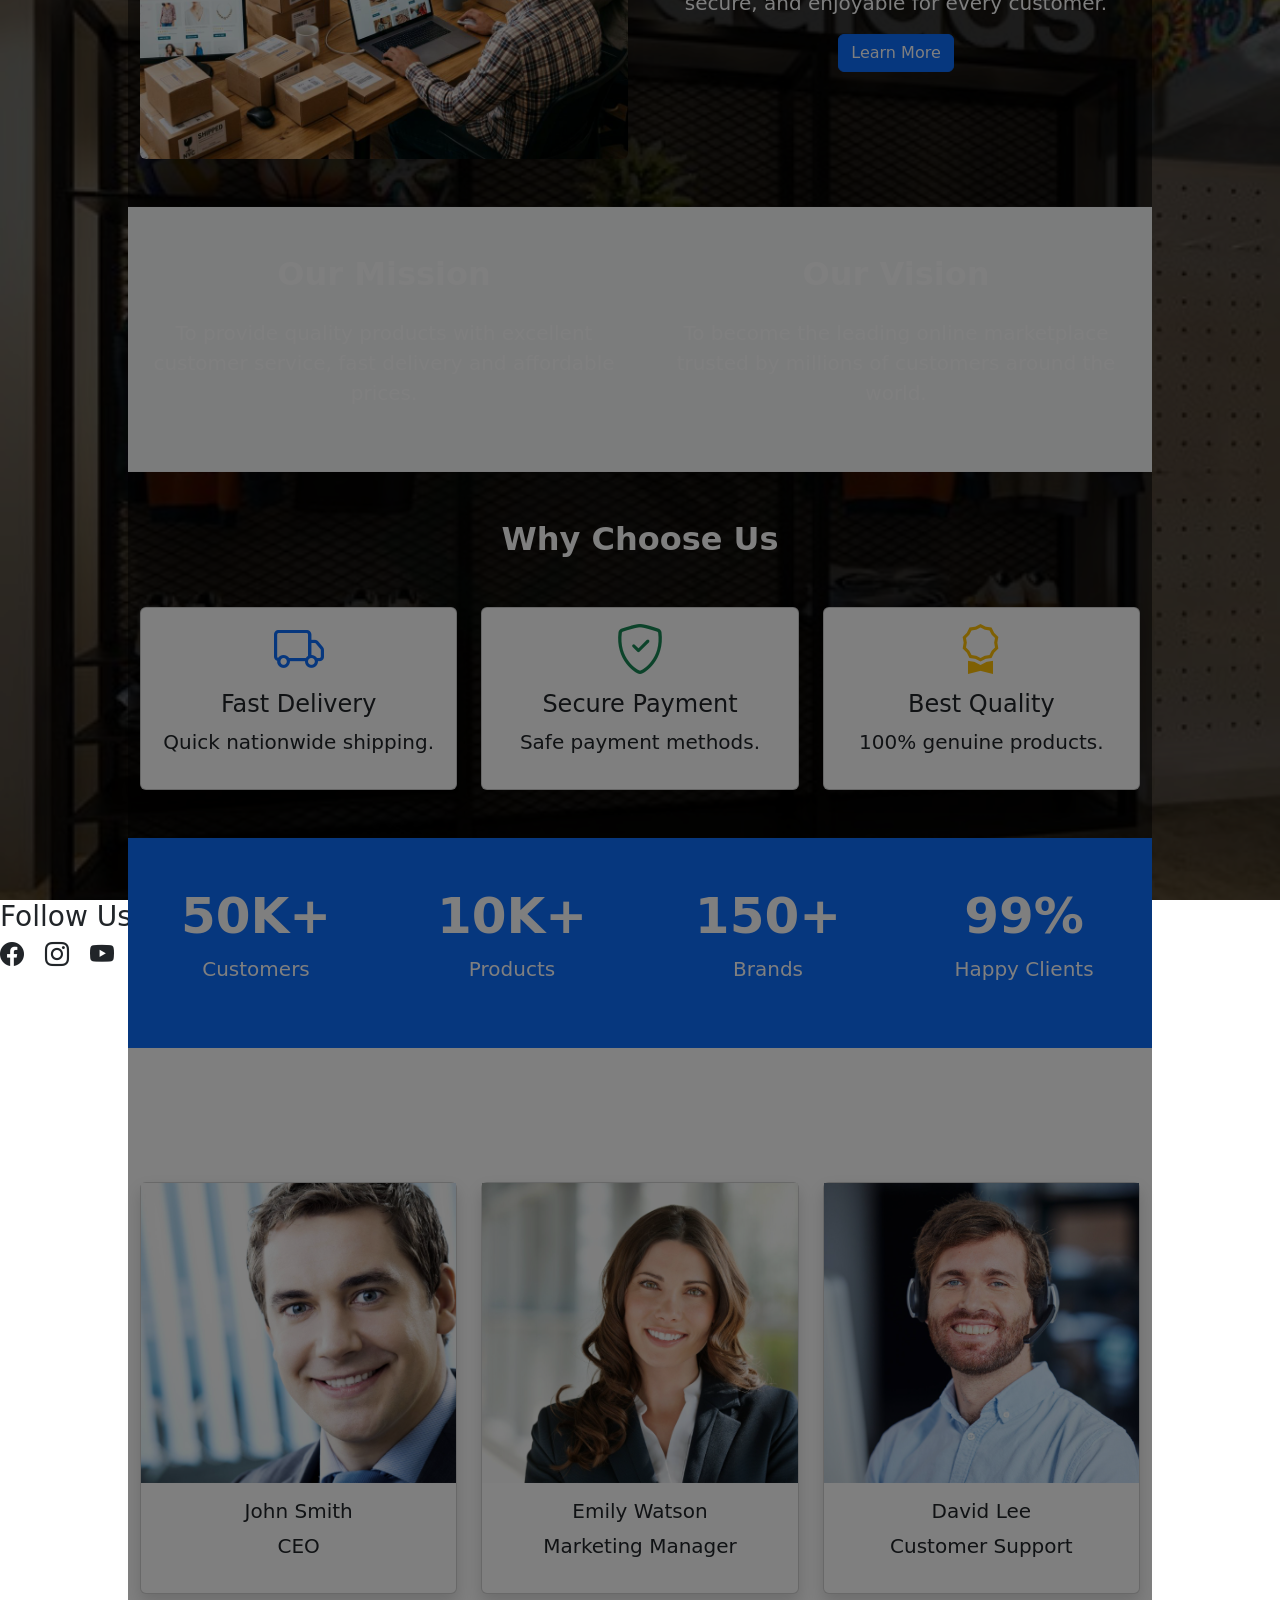
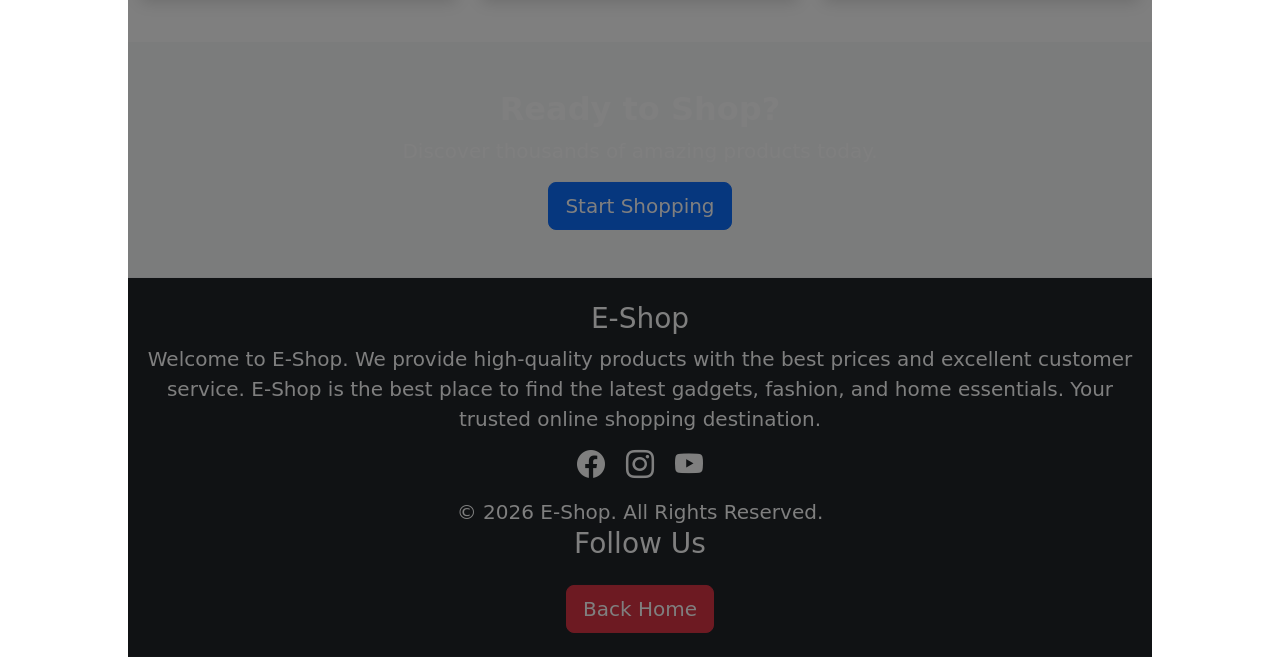
<file: page/aboutus.html>
<meta name="viewport" content="width=device-width, initial-scale=1.0">
    <title>Document</title>
    <link href="https://cdn.jsdelivr.net/npm/bootstrap@5.3.8/dist/css/bootstrap.min.css" rel="stylesheet">
    <link rel="stylesheet"
          href="https://cdn.jsdelivr.net/npm/bootstrap-icons@1.11.3/font/bootstrap-icons.min.css">

    <link rel="stylesheet" href="https://cdn.jsdelivr.net/npm/bootstrap-icons@1.11.3/font/bootstrap-icons.min.css">
    <style>
        .hero{

        body {
            font-family: Arial, Helvetica, sans-serif;
        }
        /* Banner */
        .hero {
            position: relative;
            height: 600px;
            height: 100vh;
            overflow: hidden;
        }

        .hero img{
            width:100%;
            height:100%;
            object-fit:cover;
            align-items:center;
        }

        .overlay{
            position:absolute;
            top:0;
            left:0;
            width:100%;
            height:100%;
            background:rgba(0,0,0,.5);
        }

        .hero-text{
            position:absolute;
            top:50%;
            left:50%;
            transform:translate(-50%,-50%);
            color:white;
            text-align:center;
            width:80%;
        }

        .hero-text h1{
            font-size:60px;
            font-weight:bold;
        }

        .hero-text p{
            font-size:20px;
        }

        }
        .hero img {
            width: 100%;
            height: 100%;
            object-fit: cover;
        }
        .hero::before {
            content: "";
            position: absolute;
            inset: 0;
            background: rgba(0, 0, 0, .55);
        }
        .hero-content {
            position: absolute;
            top: 50%;
            left: 50%;
            transform: translate(-50%, -50%);
            color: white;
            text-align: center;
        }
        .hero-content h1 {
            font-size: 60px;
            font-weight: bold;
        }
        .hero-content p {
            font-size: 22px;
        }
        /* Section */
        .section-title {
            font-weight: bold;
            margin-bottom: 25px;
        }
        /* Feature */
        .feature-card {
            transition: .3s;
        }
        .feature-card:hover {
            transform: translateY(-10px);
        }
        .feature-card i {
            font-size: 50px;
        }
        /* Team */
        .team img {
            height: 300px;
            object-fit: cover;
        }
        /* Counter */
        .counter {
            background: #0d6efd;
            color: white;
        }
        .counter h2 {
            font-size: 50px;
            font-weight: bold;
        }
        .cta {
            background: #f8f9fa;
        }
        footer a {
            color: white;
            text-decoration: none;
        }
    </style>

</head>
<body>

<!-- Banner -->
<div class="hero">

    <img src="/img/about.jpg" alt="">

    <div class="overlay"></div>

    <div class="hero-text">
        <h1>About Us</h1>

    <!--HERO-->
    <section class="hero">
        <img src="/img/about.jpg">
        <div class="hero-content">
            <h1>About E-Shop</h1>
            <p>
                Your Trusted Online Shopping Partner
            </p>
            <a href="/page/shop.html" class="btn btn-warning btn-lg mt-3">
                Shop Now
            </a>
        </div>
    </section>
    <!--ABOU-->
    <section class="container py-5">
        <div class="row align-items-center">
            <div class="col-lg-6">
                <img src="/img/company.jpg" class="img-fluid rounded shadow">
            </div>
            <div class="col-lg-6">
                <h2 class="section-title">
                    Who We Are
                </h2>
                <p class="lead">
                    E-Shop is one of the fastest-growing online shopping platforms.
                    We offer electronics, fashion, beauty products, accessories,
                    and home essentials from trusted brands.
                </p>
                <p>
                    Our mission is to make online shopping simple, secure,
                    and enjoyable for every customer.
                </p>
                <a href="#" class="btn btn-primary">
                    Learn More
                </a>
            </div>
        </div>
    </section>
    <!--Mission-->
    <section class="bg-light py-5">
        <div class="container">
            <div class="row">
                <div class="col-md-6">
                    <h2 class="section-title">
                        Our Mission
                    </h2>
                    <p>
                        To provide quality products with excellent customer service,
                        fast delivery and affordable prices.
                    </p>
                </div>
                <div class="col-md-6">
                    <h2 class="section-title">
                        Our Vision
                    </h2>
                    <p>
                        To become the leading online marketplace trusted by millions
                        of customers around the world.
                    </p>
                </div>
            </div>
        </div>
    </section>
    <!--WHY CHOOSE US-->
    <section class="container py-5">
        <h2 class="text-center fw-bold mb-5">
            Why Choose Us
        </h2>
        <div class="row g-4">
            <div class="col-md-4">
                <div class="card shadow feature-card h-100">
                    <div class="card-body text-center">
                        <i class="bi bi-truck text-primary"></i>
                        <h4 class="mt-3">
                            Fast Delivery
                        </h4>
                        <p>
                            Quick nationwide shipping.
                        </p>
                    </div>
                </div>
            </div>
            <div class="col-md-4">
                <div class="card shadow feature-card h-100">
                    <div class="card-body text-center">
                        <i class="bi bi-shield-check text-success"></i>
                        <h4 class="mt-3">
                            Secure Payment
                        </h4>
                        <p>
                            Safe payment methods.
                        </p>
                    </div>
                </div>
            </div>
            <div class="col-md-4">
                <div class="card shadow feature-card h-100">
                    <div class="card-body text-center">
                        <i class="bi bi-award text-warning"></i>
                        <h4 class="mt-3">
                            Best Quality
                        </h4>
                        <p>
                            100% genuine products.
                        </p>
                    </div>
                </div>
            </div>
        </div>
    </section>
    <!--COUNTER-->
    <section class="counter py-5">
        <div class="container">
            <div class="row text-center">
                <div class="col-md-3">
                    <h2>50K+</h2>
                    <p>Customers</p>
                </div>
                <div class="col-md-3">
                    <h2>10K+</h2>
                    <p>Products</p>
                </div>
                <div class="col-md-3">
                    <h2>150+</h2>
                    <p>Brands</p>
                </div>
                <div class="col-md-3">
                    <h2>99%</h2>
                    <p>Happy Clients</p>
                </div>
            </div>
        </div>
    </section>
    <!--TEAM-->
    <section class="container py-5">
        <h2 class="text-center fw-bold mb-5">
            Our Team
        </h2>
        <div class="row g-4 team">
            <div class="col-md-4">
                <div class="card shadow">
                    <img src="/img/team1.jpg">
                    <div class="card-body text-center">
                        <h5>John Smith</h5>
                        <p>CEO</p>
                    </div>
                </div>
            </div>
            <div class="col-md-4">
                <div class="card shadow">
                    <img src="/img/team2.jpg">
                    <div class="card-body text-center">
                        <h5>Emily Watson</h5>
                        <p>Marketing Manager</p>
                    </div>
                </div>
            </div>
            <div class="col-md-4">
                <div class="card shadow">
                    <img src="/img/team3.jpg">
                    <div class="card-body text-center">
                        <h5>David Lee</h5>
                        <p>Customer Support</p>
                    </div>
                </div>
            </div>
        </div>
    </section>
    <!--CTA-->
    <section class="cta py-5">
        <div class="container text-center">
            <h2 class="fw-bold">
                Ready to Shop?
            </h2>
            <p>
                Discover thousands of amazing products today.
            </p>
            <a href="/page/shop.html" class="btn btn-primary btn-lg">
                Start Shopping
            </a>
        </div>
    </section>
    <!--FOOTER-->
    <footer class="bg-dark text-white text-center py-4">
        <h3>E-Shop</h3>
        <p>
            Welcome to E-Shop. We provide high-quality products with
            the best prices and excellent customer service. 
            E-Shop is the best place to find the latest gadgets, fashion, and home essentials.
            Your trusted online shopping destination.
        </p>
        <div class="mb-3">
            <i class="bi bi-facebook fs-3 me-3"></i>
            <i class="bi bi-instagram fs-3 me-3"></i>
            <i class="bi bi-youtube fs-3"></i>
        </div>
        <p class="mb-0">
            © 2026 E-Shop. All Rights Reserved.
        </p>
        <h3>Follow Us</h3>
<div class="overlay">
</div>
    <a href="index.html" class="btn btn-danger btn-lg mt-3">Back Home</a>

</div>
<div> 
</div>

<h3>Follow Us</h3>
<div>

<i class="bi bi-facebook fs-4 me-3"></i>

<i class="bi bi-instagram fs-4 me-3"></i>

<i class="bi bi-youtube fs-4"></i>

</div>
    </footer>
    <script src="https://cdn.jsdelivr.net/npm/bootstrap@5.3.8/dist/js/bootstrap.bundle.min.js"></script>
</body>
</html>
</file>
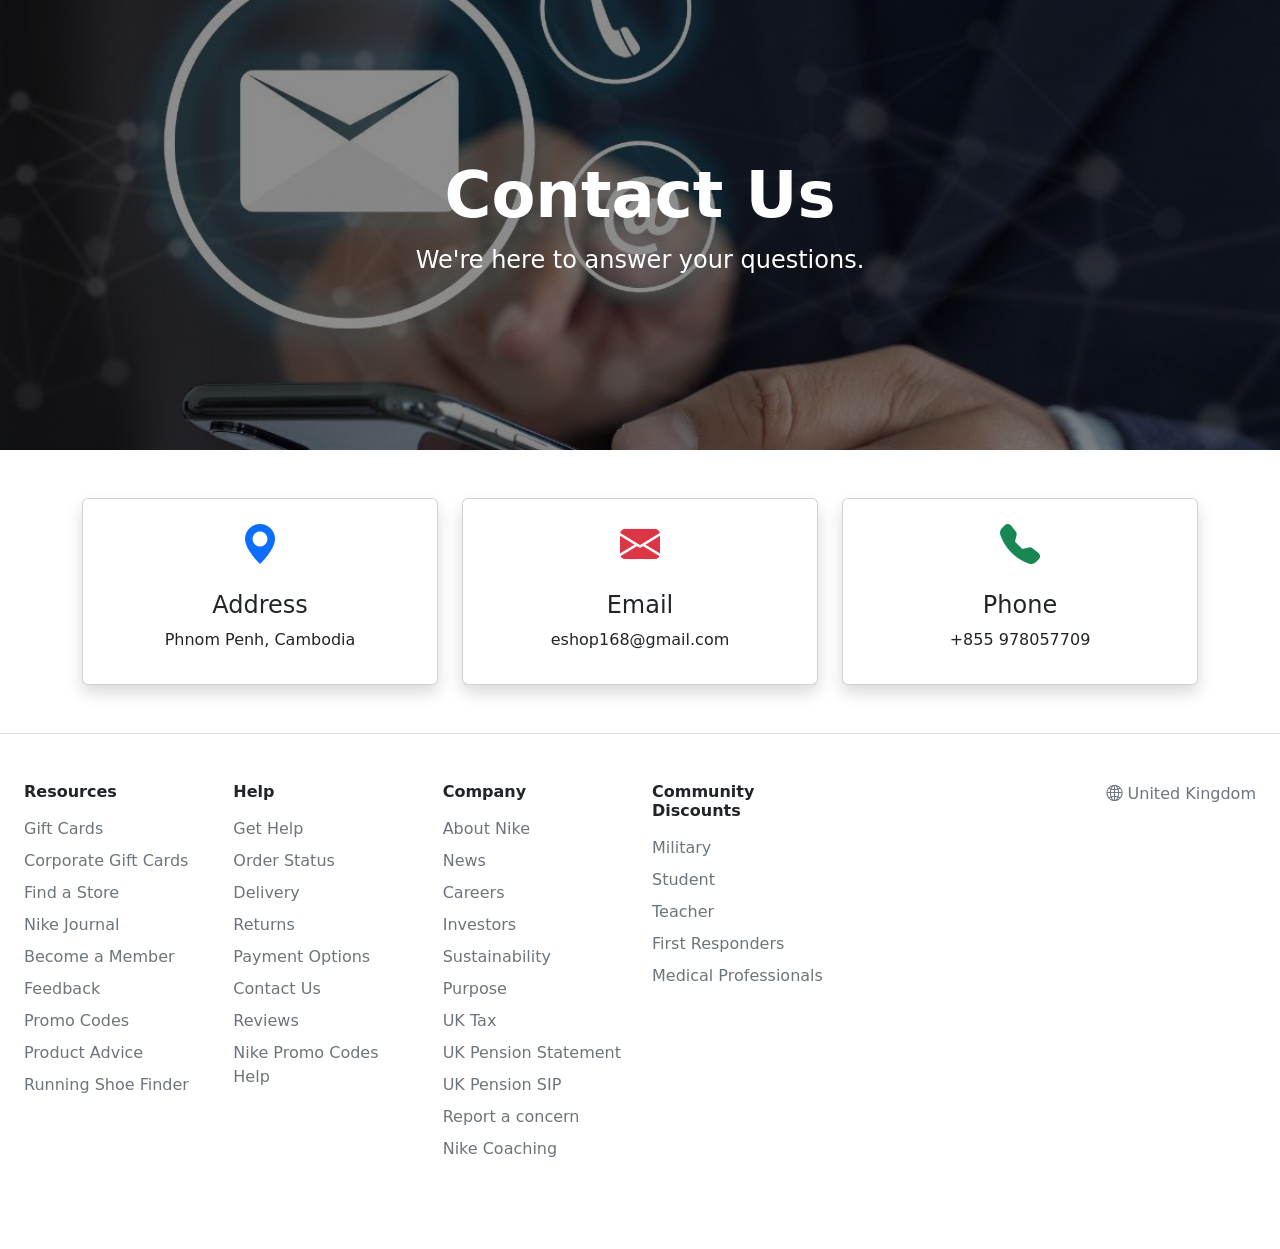
<file: page/contact.html>
<!DOCTYPE html>
<html lang="en">
<head>
    <meta charset="UTF-8">
    <meta name="viewport" content="width=device-width, initial-scale=1.0">
    <title>Contact Us</title>
    <link href="https://cdn.jsdelivr.net/npm/bootstrap@5.3.8/dist/css/bootstrap.min.css" rel="stylesheet">

    <link rel="stylesheet"
          href="https://cdn.jsdelivr.net/npm/bootstrap-icons@1.11.3/font/bootstrap-icons.min.css">

    <style>
        .banner{
            position: relative;
            height: 450px;
            overflow: hidden;
        }

        .banner img{
            width: 100%;
            height: 100%;
            object-fit: cover;
        }

        .banner:before{
            content: "";
            position: absolute;
            width: 100%;
            height: 100%;
            background: rgba(0,0,0,.45);
        }

        .banner-content{
            position: absolute;
            top: 50%;
            left: 50%;
            transform: translate(-50%,-50%);
            text-align: center;
            color: white;
        }

        .info-card{
            transition: .3s;
        }

        .info-card:hover{
            transform: translateY(-8px);
        }

        .newsletter{
            background: #0d6efd;
            color: white;
        }
    </style>
</head>

<body>

    <!--  Banner -->

    <div class="banner">

        <img src="/img/contact.jpg" alt="Banner">
        <div class="banner-content">
            <h1 class="display-3 fw-bold">Contact Us</h1>
            <p class="fs-4">We're here to answer your questions.</p>
        </div>

    </div>

    <!-- Contact Information  -->

    <div class="container py-5">

        <div class="row g-4 text-center">

            <!-- Address -->
            <div class="col-md-4">
                <div class="card shadow info-card h-100">
                    <div class="card-body">

                        <i class="bi bi-geo-alt-fill fs-1 text-primary"></i>

                        <h4 class="mt-3">Address</h4>

                        <p>
                            Phnom Penh,
                            Cambodia
                        </p>

                    </div>
                </div>
            </div>

            <!-- Email -->
            <div class="col-md-4">
                <div class="card shadow info-card h-100">
                    <div class="card-body">

                        <i class="bi bi-envelope-fill fs-1 text-danger"></i>

                        <h4 class="mt-3">Email</h4>

                        <p>eshop168@gmail.com</p>

                    </div>
                </div>
            </div>

            <!-- Phone -->
            <div class="col-md-4">
                <div class="card shadow info-card h-100">
                    <div class="card-body">

                        <i class="bi bi-telephone-fill fs-1 text-success"></i>

                        <h4 class="mt-3">Phone</h4>

                        <p>+855 978057709</p>

                    </div>
                </div>
            </div>

        </div>

    </div>
  <footer class="border-top py-5">
  <div class="container-fluid px-4">
    <div class="row">
      <!-- Resources -->
      <div class="col-6 col-md-3 col-lg-2 mb-4">
        <h6 class="fw-bold mb-3">Resources</h6>
        <ul class="list-unstyled">
          <li class="mb-2"><a href="#" class="text-secondary text-decoration-none">Gift Cards</a></li>
          <li class="mb-2"><a href="#" class="text-secondary text-decoration-none">Corporate Gift Cards</a></li>
          <li class="mb-2"><a href="#" class="text-secondary text-decoration-none">Find a Store</a></li>
          <li class="mb-2"><a href="#" class="text-secondary text-decoration-none">Nike Journal</a></li>
          <li class="mb-2"><a href="#" class="text-secondary text-decoration-none">Become a Member</a></li>
          <li class="mb-2"><a href="#" class="text-secondary text-decoration-none">Feedback</a></li>
          <li class="mb-2"><a href="#" class="text-secondary text-decoration-none">Promo Codes</a></li>
          <li class="mb-2"><a href="#" class="text-secondary text-decoration-none">Product Advice</a></li>
          <li class="mb-2"><a href="#" class="text-secondary text-decoration-none">Running Shoe Finder</a></li>
        </ul>
      </div>

      <!-- Help -->
      <div class="col-6 col-md-3 col-lg-2 mb-4">
        <h6 class="fw-bold mb-3">Help</h6>
        <ul class="list-unstyled">
          <li class="mb-2"><a href="#" class="text-secondary text-decoration-none">Get Help</a></li>
          <li class="mb-2"><a href="#" class="text-secondary text-decoration-none">Order Status</a></li>
          <li class="mb-2"><a href="#" class="text-secondary text-decoration-none">Delivery</a></li>
          <li class="mb-2"><a href="#" class="text-secondary text-decoration-none">Returns</a></li>
          <li class="mb-2"><a href="#" class="text-secondary text-decoration-none">Payment Options</a></li>
          <li class="mb-2"><a href="#" class="text-secondary text-decoration-none">Contact Us</a></li>
          <li class="mb-2"><a href="#" class="text-secondary text-decoration-none">Reviews</a></li>
          <li class="mb-2"><a href="#" class="text-secondary text-decoration-none">Nike Promo Codes Help</a></li>
        </ul>
      </div>

      <!-- Company -->
      <div class="col-6 col-md-3 col-lg-2 mb-4">
        <h6 class="fw-bold mb-3">Company</h6>
        <ul class="list-unstyled">
          <li class="mb-2"><a href="#" class="text-secondary text-decoration-none">About Nike</a></li>
          <li class="mb-2"><a href="#" class="text-secondary text-decoration-none">News</a></li>
          <li class="mb-2"><a href="#" class="text-secondary text-decoration-none">Careers</a></li>
          <li class="mb-2"><a href="#" class="text-secondary text-decoration-none">Investors</a></li>
          <li class="mb-2"><a href="#" class="text-secondary text-decoration-none">Sustainability</a></li>
          <li class="mb-2"><a href="#" class="text-secondary text-decoration-none">Purpose</a></li>
          <li class="mb-2"><a href="#" class="text-secondary text-decoration-none">UK Tax</a></li>
          <li class="mb-2"><a href="#" class="text-secondary text-decoration-none">UK Pension Statement</a></li>
          <li class="mb-2"><a href="#" class="text-secondary text-decoration-none">UK Pension SIP</a></li>
          <li class="mb-2"><a href="#" class="text-secondary text-decoration-none">Report a concern</a></li>
          <li class="mb-2"><a href="#" class="text-secondary text-decoration-none">Nike Coaching</a></li>
        </ul>
      </div>

      <!-- Community Discounts -->
      <div class="col-6 col-md-3 col-lg-2 mb-4">
        <h6 class="fw-bold mb-3">Community Discounts</h6>
        <ul class="list-unstyled">
          <li class="mb-2"><a href="#" class="text-secondary text-decoration-none">Military</a></li>
          <li class="mb-2"><a href="#" class="text-secondary text-decoration-none">Student</a></li>
          <li class="mb-2"><a href="#" class="text-secondary text-decoration-none">Teacher</a></li>
          <li class="mb-2"><a href="#" class="text-secondary text-decoration-none">First Responders</a></li>
          <li class="mb-2"><a href="#" class="text-secondary text-decoration-none">Medical Professionals</a></li>
        </ul>
      </div>

      <!-- Region selector, pushed to the right -->
      <div class="col-lg-2 mb-4 ms-lg-auto text-lg-end">
        <a href="#" class="text-secondary text-decoration-none">
          <i class="bi bi-globe2"></i> United Kingdom
        </a>
      </div>
    </div>
  </div>
</footer>
<script src="https://cdn.jsdelivr.net/npm/bootstrap@5.3.8/dist/js/bootstrap.bundle.min.js"></script>
</body>
</html>
</file>
